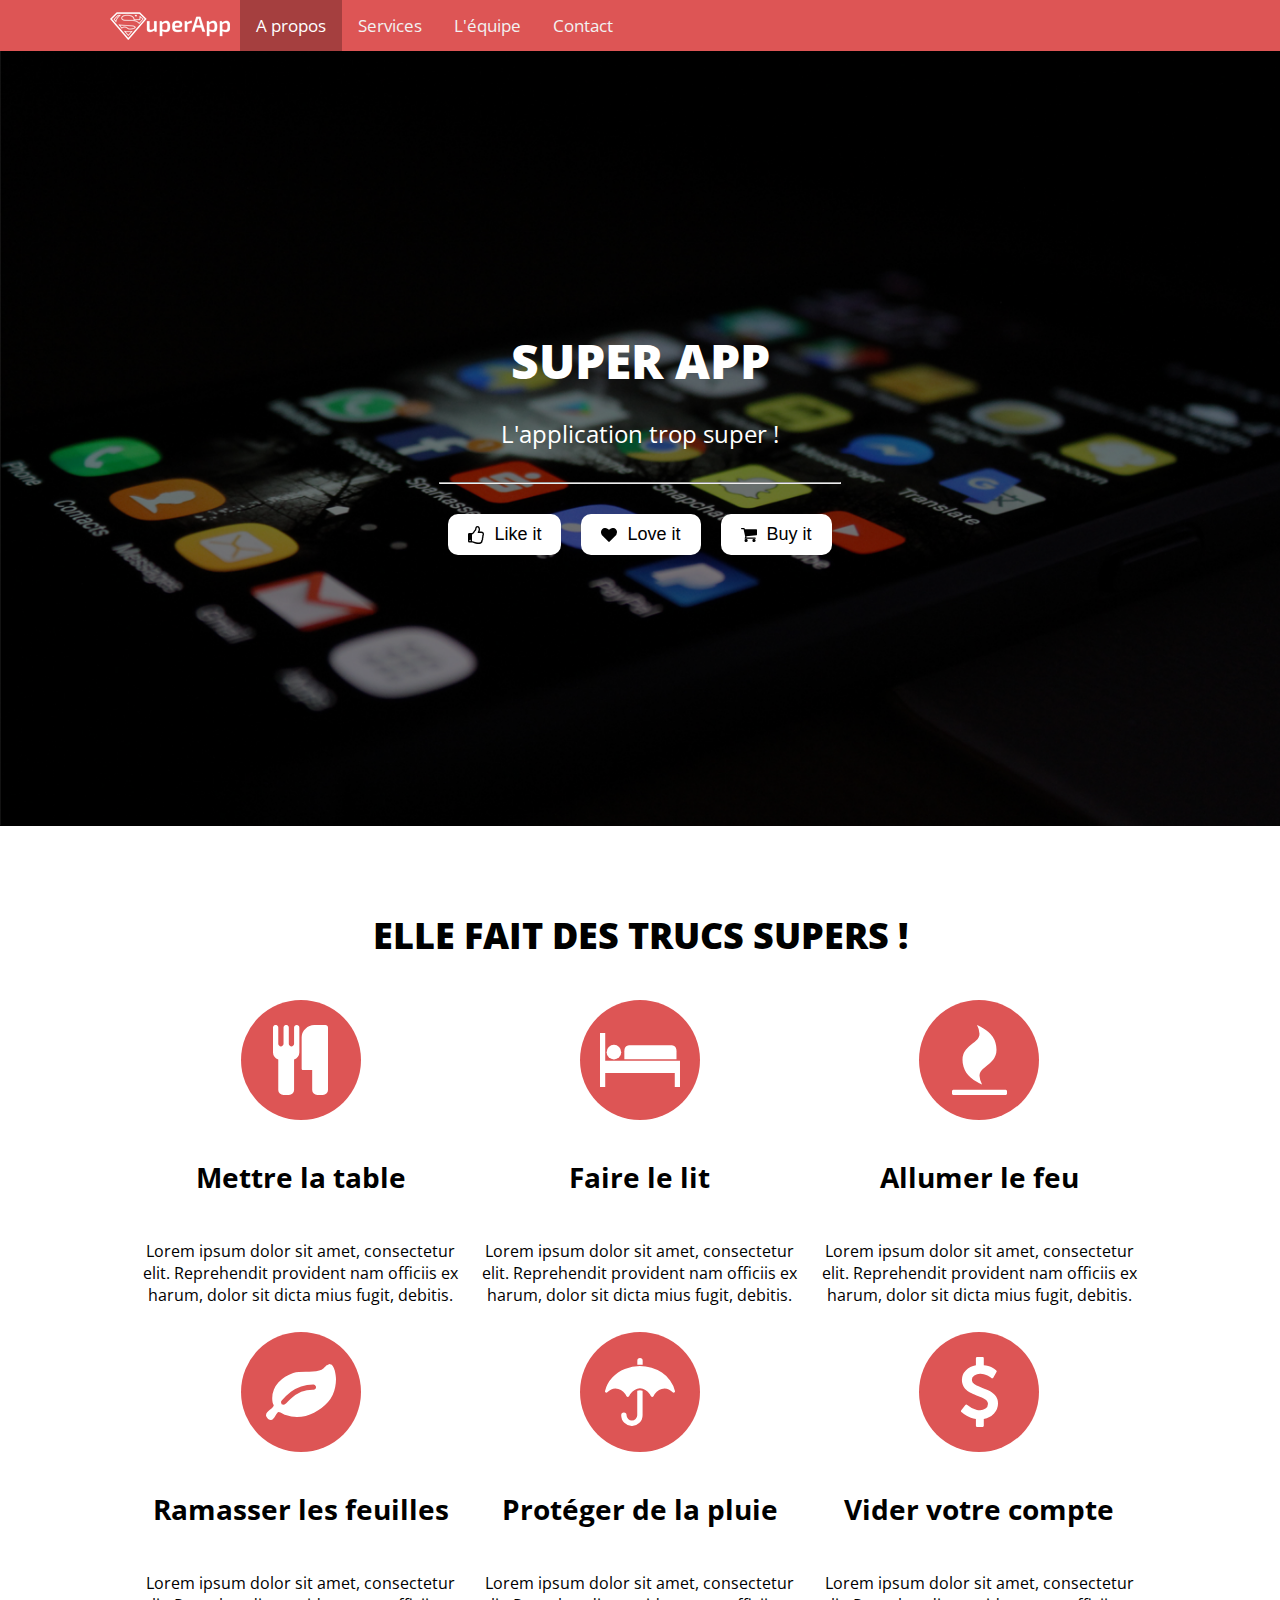
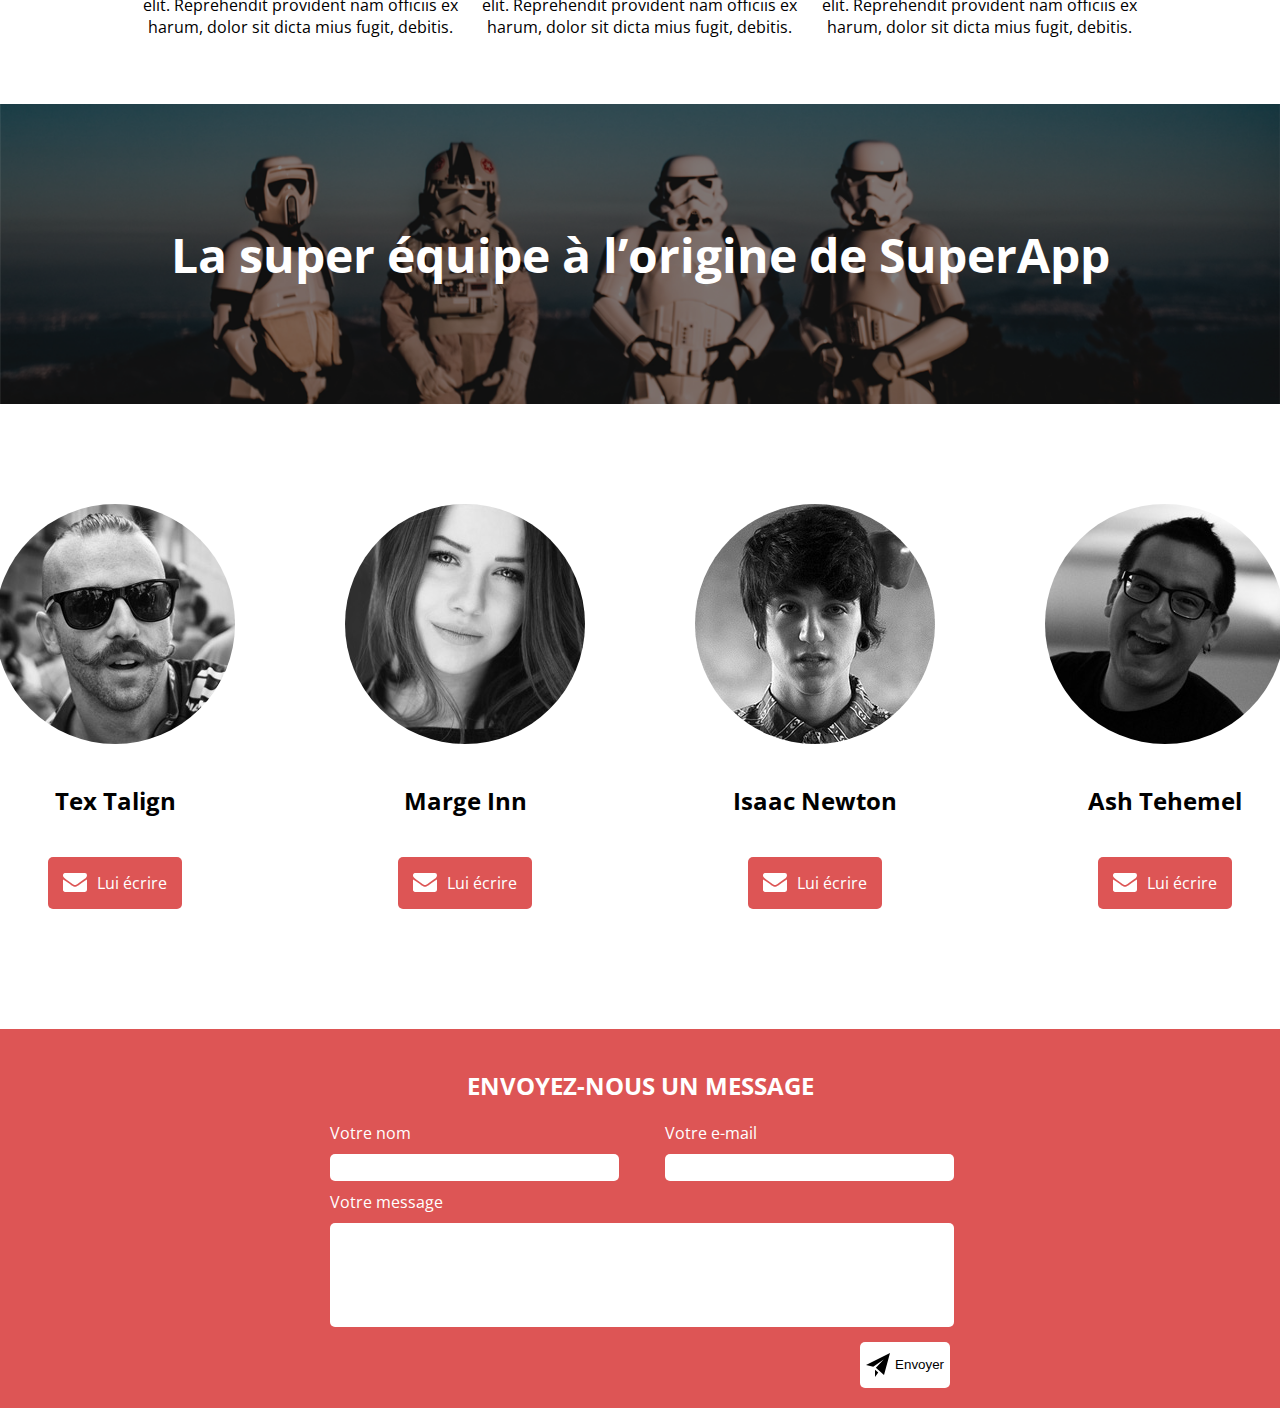
<file: Marion_Sidonie_supperapp/index.html>
<!DOCTYPE html>
<html lang="en">

<head>
    <link href='https://fonts.googleapis.com/css?family=Open Sans' rel='stylesheet'>
    <link href="style.css" rel="stylesheet">
    <meta charset="UTF-8">
    <meta http-equiv="X-UA-Compatible" content="IE=edge">
    <meta name="viewport" content="width=device-width, initial-scale=1.0">
    <title>Super App</title>
</head>

<body>
    <div class="topnav">
        <img class="logo" src="image/Logo.png">
        <a class="active" href="#home">A propos</a>
        <a href="#Service">Services</a>
        <a href="#team">L'équipe</a>
        <a href="#contact">Contact</a>
    </div>
    <div class="container">
        <img src="image/about.png" style="width:100%;">
        <div class="overlay">
            <h1>SUPER APP</h1>
            <h3 class="h3">L'application trop super !</h3>
            <hr width=400px style="margin-bottom: 30px;">
            <div class="button-container">


                <button class="button">
                    <img src="image/thumbs-up.svg" alt="Image du bouton">
                    Like it
                </button>

                <button class="button">
                    <img src="image/heart-shape-silhouette.svg" alt="Image du bouton">
                    Love it
                </button>


                <button class="button">
                    <img src="image/shopping-cart-black-shape.svg" alt="Image du bouton">
                    Buy it
                </button>

            </div>
        </div>
    </div>

    <div class="ronds">

        <div id="Service" class="newsTxt">
            <h2>ELLE FAIT DES TRUCS SUPERS !</h2>
            <div class="bloc2">
                <div class="imagetxt">
                    <div class="round"><img src="image/fork-and-knife-silhouette.svg" alt="Image du bouton"></div>
                    <h3>Mettre la table</h3>
                    <p> Lorem ipsum dolor sit amet, consectetur elit. Reprehendit provident nam officiis ex harum, dolor
                        sit
                        dicta mius fugit, debitis. </p>
                </div>

                <div class="imagetxt">
                    <div class="round"><img src="image/bed.svg" alt="Image du bouton"></div>
                    <h3>Faire le lit</h3>
                    <p> Lorem ipsum dolor sit amet, consectetur elit. Reprehendit provident nam officiis ex harum, dolor
                        sit
                        dicta mius fugit, debitis.</p>
                </div>

                <div class="imagetxt">
                    <div class="round"><img src="image/fire-symbol.svg" alt="Image du bouton"></div>
                    <h3>Allumer le feu</h3>
                    <p>Lorem ipsum dolor sit amet, consectetur elit. Reprehendit provident nam officiis ex harum, dolor
                        sit
                        dicta mius fugit, debitis.</p>
                </div>
            </div>
            <div class="bloc2">
                <div class="imagetxt">
                    <div class="round"><img src="image/plant-leaf-with-white-details.svg" alt="Image du bouton"></div>
                    <h3>Ramasser les feuilles</h3>
                    <p> Lorem ipsum dolor sit amet, consectetur elit. Reprehendit provident nam officiis ex harum, dolor
                        sit
                        dicta mius fugit, debitis.</p>
                </div>

                <div class="imagetxt">
                    <div class="round"><img src="image/umbrella-black-silhouette.svg" alt="Image du bouton"></div>
                    <h3>Protéger de la pluie</h3>
                    <p> Lorem ipsum dolor sit amet, consectetur elit. Reprehendit provident nam officiis ex harum, dolor
                        sit
                        dicta mius fugit, debitis.</p>
                </div>

                <div class="imagetxt">
                    <div class="round"><img src="image/dollar-symbol.svg" alt="Image du bouton"></div>
                    <h3>Vider votre compte</h3>
                    <p>Lorem ipsum dolor sit amet, consectetur elit. Reprehendit provident nam officiis ex harum, dolor
                        sit
                        dicta mius fugit, debitis.</p>
                </div>
            </div>
        </div>
    </div>

    <div id="team" class="team">
        <div class="containerTeam">
            <div class="imageTeam">
                <h2>La super équipe à l’origine de SuperApp</h2>
            </div>
            <div class="team-member">

                <div class="info">
                    <img src="image/avaone.jpg.png" alt="Membre 1" style="border-radius: 50%;">
                    <h2>Tex Talign</h2>
                    <button class="buttonTeam"><img src="image/envelope.svg">Lui écrire</button>
                </div>

                <div class="info">
                    <img src="image/avatwo.jpg.png" alt="Membre 2" style="border-radius: 50%;">
                    <h2>Marge Inn</h2>
                    <button class="buttonTeam"><img src="image/envelope.svg">Lui écrire</button>
                </div>

                <div class="info">
                    <img src="image/avathree.jpg.png" alt="Membre 3" style="border-radius: 50%;">
                    <h2>Isaac Newton</h2>
                    <button class="buttonTeam"><img src="image/envelope.svg">Lui écrire</button>
                </div>

                <div class="info">
                    <img src="image/avafour.jpg.png" alt="Membre 4" style="border-radius: 50%;">
                    <h2>Ash Tehemel</h2>
                    <button class="buttonTeam"><img src="image/envelope.svg">Lui écrire</button>
                </div>
            </div>
        </div>
    </div>

    <footer id="contact" class="contact">
        <div class="formulaireContact">
            <h2>ENVOYEZ-NOUS UN MESSAGE</h2>
            <form action="envoyer_e-mail.php" method="post">
                <div class="nomEmail">
                    <div class="nom">
                        <label for="inputNom">Votre nom</label>
                        <input id="inputNom" type="text" name="nom" required>
                    </div>
                    <div class="mail">
                        <label for="inputMail">Votre e-mail</label>
                        <input id="inputMail" type="email" name="mail" required>
                    </div>
                </div>
                <div class="zoneMessage">
                    <label for="inputText">Votre message</label>
                    <textarea id="inputText" name="message" style="resize:none;" required></textarea>
                </div>
                <div class="inputButton">
                    <button type="input" class="inputButtonFlex"><img src="image/paper-plane.svg">Envoyer</button>
                </div>
            </form>
        </div>
    </footer>


</body>

</html>
</file>
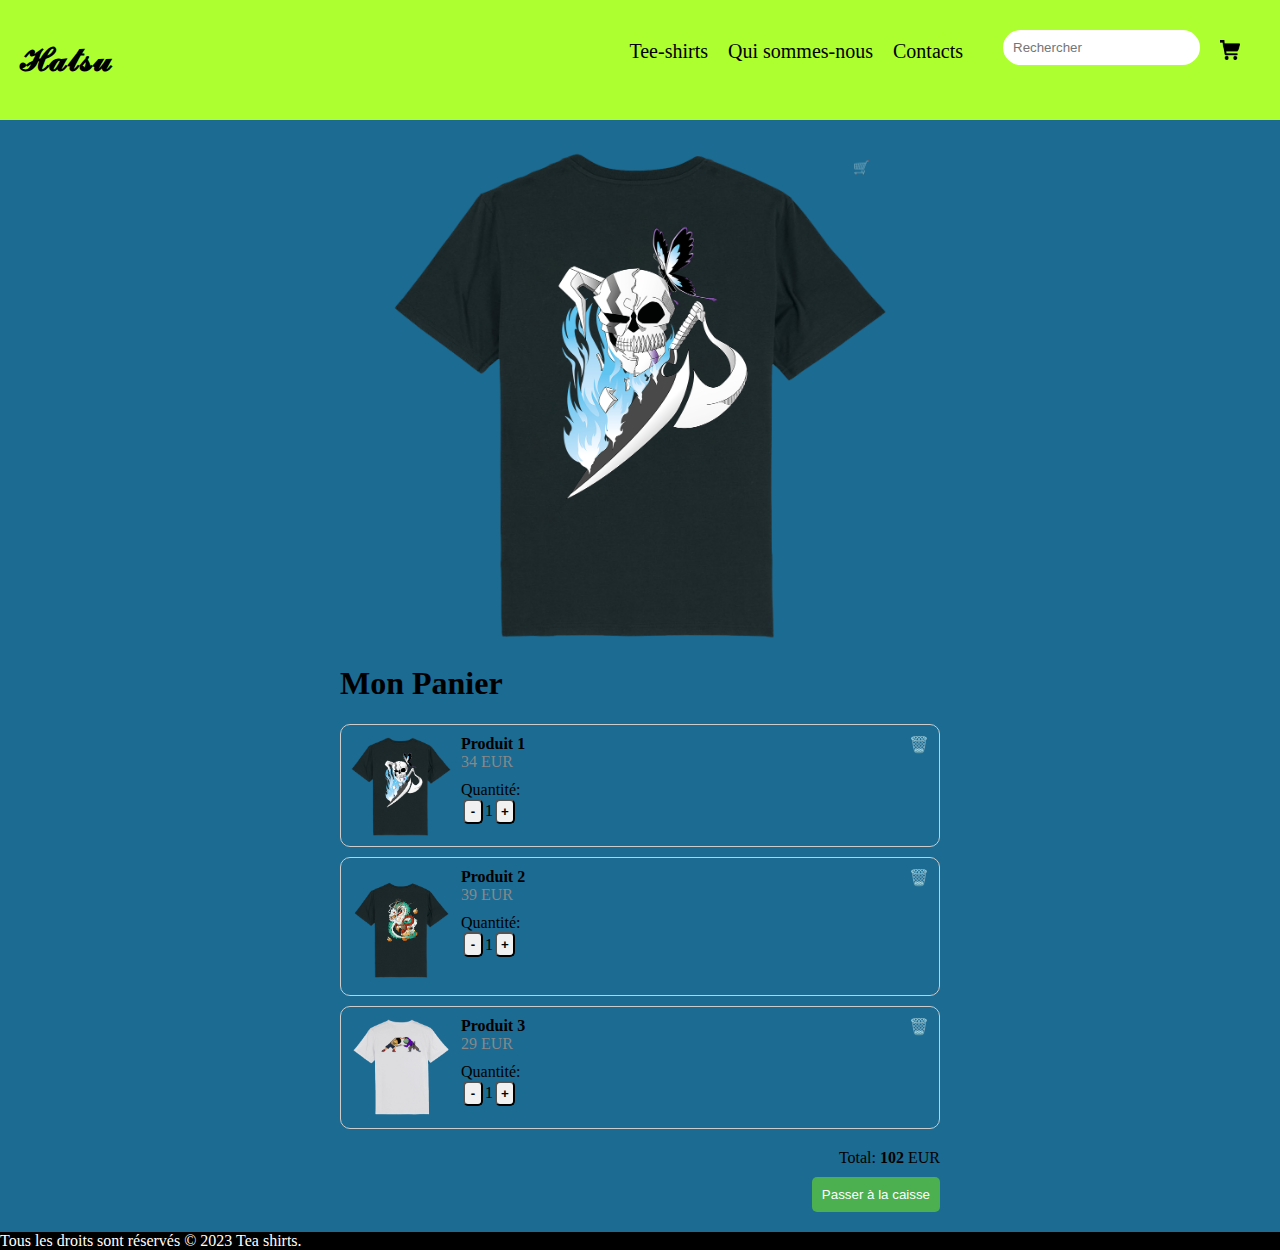
<file: Page Panier/index.html>
<!DOCTYPE html>
<html>

<head>
  <title>Mon Panier</title>
  <link rel="stylesheet" href="projet.css">

  <!-- Fin barre nav-->
</head>

<body>
  <header>
    <!-- Barre nav-->
    <nav>
      <h1>𝓗𝓪𝓽𝓼𝓾</h1>
      <div class="onglets">
        <p class="liens">Tee-shirts</p>
        <p class="liens">Qui sommes-nous</p>
        <p class="liens">Contacts</p>
        <form>
          <input type="search" placeholder="Rechercher">
        </form>
        <!--icon cart -->
        <p> <img src="images/cart.png" alt="Panier" height="20px" width="20px"></p>
        <!---->
      </div>
    </nav>
  </header>

  <section>

    <div class="cart-container">
      <div class="slideshow-container">
        <div class="slide">
          <img src="images/teeshirt_1.png" alt="Image 1">
          <button class="addToCartButton" onclick="addToCart('Produit 1', '34', 'images/teeshirt_1.png')">🛒</button>
        </div>
        <div class="slide">
          <img src="images/teeshirt_2.png" alt="Image 2">
          <button class="addToCartButton" onclick="addToCart('Produit 2', '39', 'images/teeshirt_2.png')">🛒</button>
        </div>
        <div class="slide">
          <img src="images/teeshirt_3.png" alt="Image 3">
          <button class="addToCartButton" onclick="addToCart('Produit 3', '29', 'images/teeshirt_3.png')">🛒</button>
        </div>
      </div>
      <!-- Ajouter d'autres slides ici selon vos besoins -->
      <h1>Mon Panier</h1>

      <div id="cart-items">
        <!-- Contenu du panier généré dynamiquement -->
      </div>

      <div class="cart-total">
        <label>Total: <span id="cart-total">0</span> EUR</label>
        <div class="checkoutButton"><button class="checkout-button" onclick="showPopup()">Passer à la caisse</button>
        </div>
      </div>

      <div id="popup" class="popup">
        <div class="popup-content">
          <p>Veuillez procéder au paiement</p>
          <button onclick="hidePopup()">Fermer</button>
        </div>
      </div>
    </div>
  </section>
  <footer>Tous les droits sont réservés © 2023 Tea shirts.</footer>
  <script src="projet.js"></script>
</body>


</html>
</file>
<file: Marion_Sidonie_supperapp/style.css>
body {
    margin: 0px;
    font-family: 'Open Sans';
}

h1 {
    font-size: 48px;
    font-weight: 900;
    margin: 0px;
}

.topnav {
    background-color: #dd5555;
    overflow: hidden;
    display: flex;
    align-items: center;
    padding-left: 100px;
    font-size: 14px;
}

.topnav>* {
    padding-inline: 10px;
}

.h3 {
    font-size: 24px;
    font-weight: 400;
}

.topnav a {
    float: left;
    color: #f2f2f2;
    text-align: center;
    padding: 14px 16px;
    text-decoration: none;
    font-size: 17px;
    font-family: 'Open Sans';
}

.topnav a:hover {
    background-color: #ddd;
    color: black;
}

.topnav a.active {
    background-color: rgba(0, 0, 0, 0.25);
    color: white;
}

.container {
    position: relative;
    text-align: center;
    color: white;
}

.overlay {
    position: absolute;
    top: 0;
    left: 0;
    width: 100%;
    height: 100%;
    display: flex;
    flex-direction: column;
    justify-content: center;
    align-items: center;
}

.text {
    font-size: 24px;
    color: white;
    margin-bottom: 20px;
}

.button-container {
    display: flex;
    justify-content: center;
}

.button {
    padding: 10px 20px;
    background-color: #FFFFFF;
    color: #000000;
    font-size: 18px;
    border: none;
    cursor: pointer;
    margin: 0 10px;
    border-radius: 10px;
}

.button img {
    vertical-align: middle;
    margin-right: 5px;
}

.round {
    width: 120px;
    height: 120px;
    background-color: #DD5555;
    border-radius: 50%;
    display: inline-block;
    margin: 10px;
    justify-content: center;
    align-items: center;
    display: flex;
}

.imagetxt {
    display: flex;
    flex-direction: column;
    align-items: center;
    text-align: center;
    justify-content: center;
    padding-left: 10px;
    padding-right: 10px;
}

.bloc2 {
    display: flex;
}

.newsTxt {
    text-align: center;
}

.newsTxt h2 {
    font-size: 36px;
    font-weight: 900;
}

.newsTxt h3 {
    font-size: 28px;
}

footer {
    background-color: #DD5555;
    color: #fff;
    text-align: center;
    padding: 20px;
}

.ronds {
    padding-left: 131px;
    padding-right: 131px;
    padding-top: 50px;
    padding-bottom: 50px;
}

.containerTeam {
    display: flex;
    position: relative;

}

.containerTeam {
    display: flex;
    flex-direction: column;
}

.imageTeam {
    display: flex;
    align-items: center;
    justify-content: center;
    color: white;
    font-size: 2rem;
    height: 300px;
    width: 100%;
    background-image: url(image/team.jpg.png);
    background-size: cover;
    background-repeat: no-repeat;
}

.team-member {
    padding-block: 100px;
    display: flex;
    width: 100%;
    gap: 150px;
    justify-content: center;
    align-items: center;
    margin-bottom: 20px;
}

.info {
    display: flex;
    gap: 20px;
    width: 200px;
    flex-direction: column;
    justify-content: center;
    align-items: center;
}

.buttonTeam {
    display: flex;
    align-items: center;
    font-family: 'Open Sans';
    font-size: 1rem;
    border: none;
    text-align: center;
    color: white;
    margin: auto;
    background-color: #DD5555;
    border-radius: 5px;
    padding: 15px;
    cursor: pointer;
    margin: 0 10px;
}

.buttonTeam img {
    margin-right: 10px;
}

.formulaireContact {
    display: flex;
    flex-direction: column;
    margin-inline: auto;
    width: 50%;
}

.nomEmail {
    display: flex;
    width: 100%;
    gap: 50px;
}

.nom {
    display: flex;
    flex-direction: column;
    align-items: start;
}

.mail {
    display: flex;
    flex-direction: column;
    align-items: start;
}

.zoneMessage {
    display: flex;
    flex-direction: column;
    align-items: start;
    margin-top: 10px;
}

#inputMail {
    width: 100%;
    height: 25px;
    border-radius: 5px;
    margin-top: 10px;
    border: none;
}

#inputNom {
    width: 100%;
    height: 25px;
    border-radius: 5px;
    margin-top: 10px;
    border: none;
}

#inputText {
    width: 100%;
    height: 100px;
    border-radius: 5px;
    margin-top: 10px;
    border: none;
}

.nomEmail>* {
    width: 50%;
}

.inputButton {
    display: flex;
    justify-content: end;
    margin-top: 15px;
    border-radius: 5px;
}

.inputButtonFlex {
    display: flex;
    align-items: center;
    gap: 5px;
    height: 46px;
    background-color: white;
    border-radius: 5px;
    border: none;
}
</file>
<file: Page Panier/projet.css>
/* Styles CSS */

 body {
   margin: 0px;
   background-color: #1B6B93;
 }

 nav {
   display: flex;
   flex-wrap: wrap;
   justify-content: space-between;
   padding: 20px;
   background-color: greenyellow;
   top: 0;
 }

 nav .onglets {
   display: flex;
   flex-wrap: wrap;
 }

 nav .onglets p {
   font-size: 20px;
   margin-right: 20px;
   cursor: pointer;
 }

 nav .onglets input {
   margin: 10px 20px;
   padding: 10px;
   border-radius: 40px;
   border: none;

 }

 .cart-container {
   max-width: 600px;
   margin: 0 auto;
   padding: 20px;
 }

 .cart-item {
   margin-bottom: 10px;
   padding: 10px;
   border: 1px solid #ccc;
   display: flex;
   border-radius: 10px;
 }

 .cart-item img {
   max-width: 100px;
   vertical-align: middle;
   margin-right: 10px;
 }

 .cart-item .item-details {
   display: inline-block;
   vertical-align: middle;
 }

 .cart-item .item-name {
   font-weight: bold;
 }

 .cart-item .item-price {
   color: #888;
 }

 .cart-item .item-quantity {
   margin-top: 10px;
 }

 .cart-item .quantity-label {
   display: inline-block;
   margin-right: 5px;
 }

 .cart-item .quantity-buttons button {
   padding: 3px 5px;
 }

 .cart-item .delete-button {
   color: red;
   cursor: pointer;
   margin-left: auto;
   height: 20px;
 }

 .cart-total {
   margin-top: 20px;
   text-align: right;
   display: flex;
   justify-content: end;
   flex-direction: column;
 }

 .cart-total span {
   font-weight: bold;
 }

 .cart-buttons button {
   margin-right: 5px;
 }

 .checkout-button {
   background-color: #4CAF50;
   color: white;
   border: none;
   padding: 10px;
   text-align: center;
   text-decoration: none;
   cursor: pointer;
   border-radius: 5px;
   margin-top: 10px;
 }

 .checkoutButton {
   display: flex;
   justify-content: end;
 }

 .popup {
   position: fixed;
   top: 0;
   left: 0;
   right: 0;
   bottom: 0;
   background-color: rgba(0, 0, 0, 0.5);
   display: flex;
   justify-content: center;
   align-items: center;
   z-index: 9999;
   visibility: hidden;
   opacity: 0;
   transition: visibility 0s, opacity 0.3s;
 }

 .popup.show {
   visibility: visible;
   opacity: 1;
 }

 .popup-content {
   background-color: #fff;
   padding: 20px;
   border-radius: 5px;
   text-align: center;
 }

 /* Styles pour le slideshow */

 .slideshow-container {
  max-width: 500px;
  position: relative;
  margin: auto;
}

.slide {
  display: none;
}

.slide img {
  width: 100%;
  height: 500px;
}

.add-to-cart-button {
  position: absolute;
  top: 10px;
  right: 10px;
  background-color: #4CAF50;
  color: white;
  border: none;
  padding: 5px 10px;
  text-align: center;
  text-decoration: none;
  cursor: pointer;
  border-radius: 5px;
}

 footer {
   background-color: black;
   color: white;
 }

 .quantity-label {
   margin-right: 5px;
 }

 .quantity-buttons {
   display: flex;
   align-items: center;
 }

 .quantity-buttons button {
   display: flex;
   justify-content: center;
   align-items: center;
   width: 20px;
   height: auto;
   background-color: #f1f1f1;
   cursor: pointer;
   margin: 0 2px;
   font-weight: bold;
   border-radius: 5px;
 }

 .addToCartButton {
  position: absolute;
  top: 10px;
  right: 10px;
  padding: 10px;
  background-color: rgba(255, 0, 0, 0);
  color: #fff;
  cursor: pointer;
  z-index: 999;
  border:none;
}
</file>
